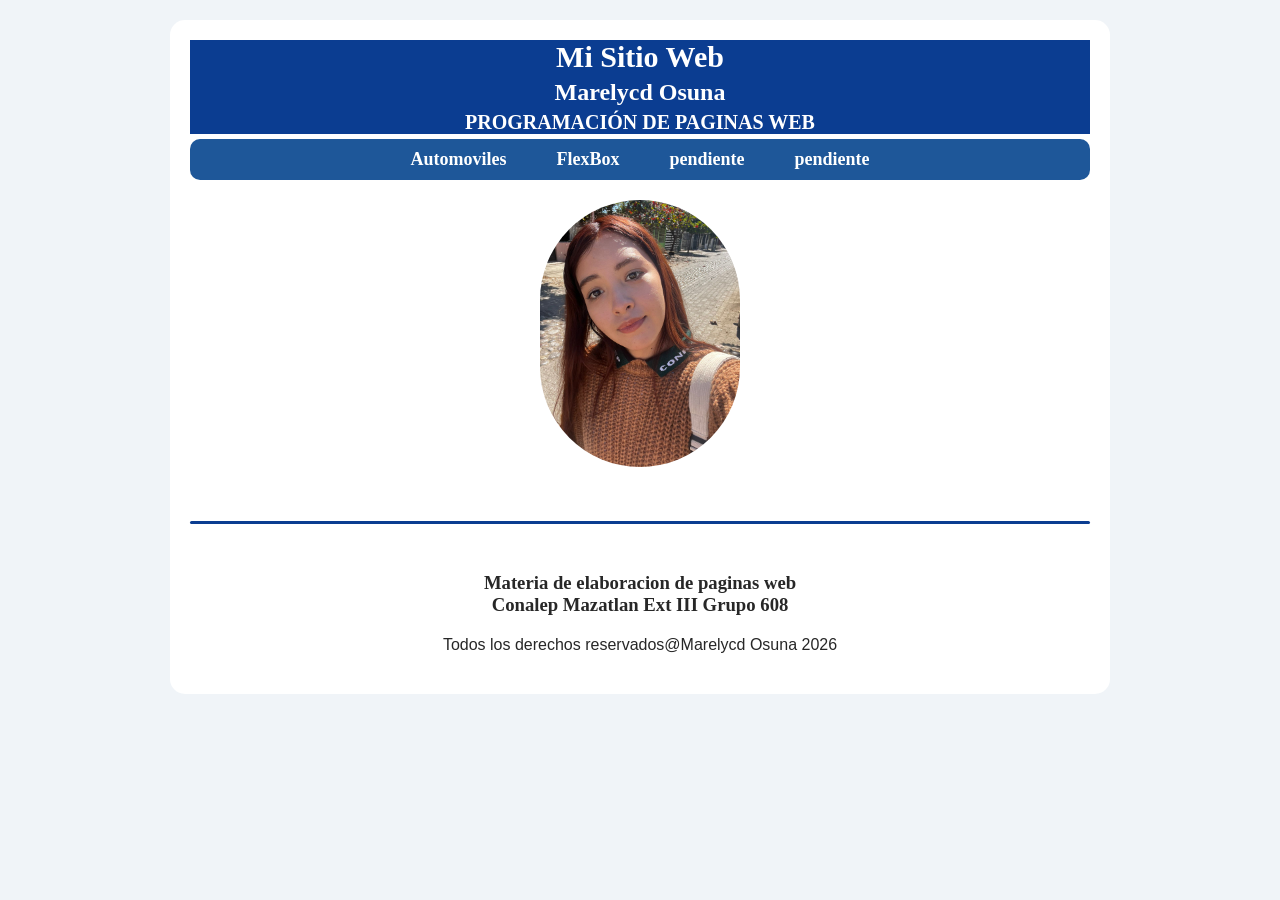
<file: index.html>
<!DOCTYPE html>
<html lang="en">
<head>
    <meta charset="UTF-8">
    <meta name="viewport" content="width=device-width, initial-scale=1.0">
    <meta name="description" content="pagina de automoviles de las marcas nissan, ford, toyota">
    <meta name="keywords" content="autos, ford, nissan, ventas de autos">
    <title>Mi sitio web</title>
    <link rel="stylesheet" href="/css/index.css">
</head>
<div class="contenedor"> 
<body>
    <center>
    <header>
        <h1>Mi Sitio Web</h1>
        <h2>Marelycd Osuna</h2>
        <h3>Programación de Paginas Web</h3>
    </header>
    <!--Menu de navegacion-->
    <nav>
        <ul>
            <li><a href="/html/automoviles.html">Automoviles</a></li>
            <li><a href="/html/flexbox.html">FlexBox</a></li>
            <li><a href="#">pendiente</a></li>
            <li><a href="#">pendiente</a></li>
        </ul>
    </nav>
    <section>
        <img src="/img/foto.jpg" alt="Marelycd Osuna">
        <hr> <!--linea horizontal-->
        <br> <!--salto de linea-->
        <h3>Materia de elaboracion de paginas web</h3>
        <h3>Conalep Mazatlan Ext III Grupo 608</h3>
    </section>
    <footer>Todos los derechos reservados@Marelycd Osuna 2026</footer>
</center>
</body>
</div>
</html>
</file>
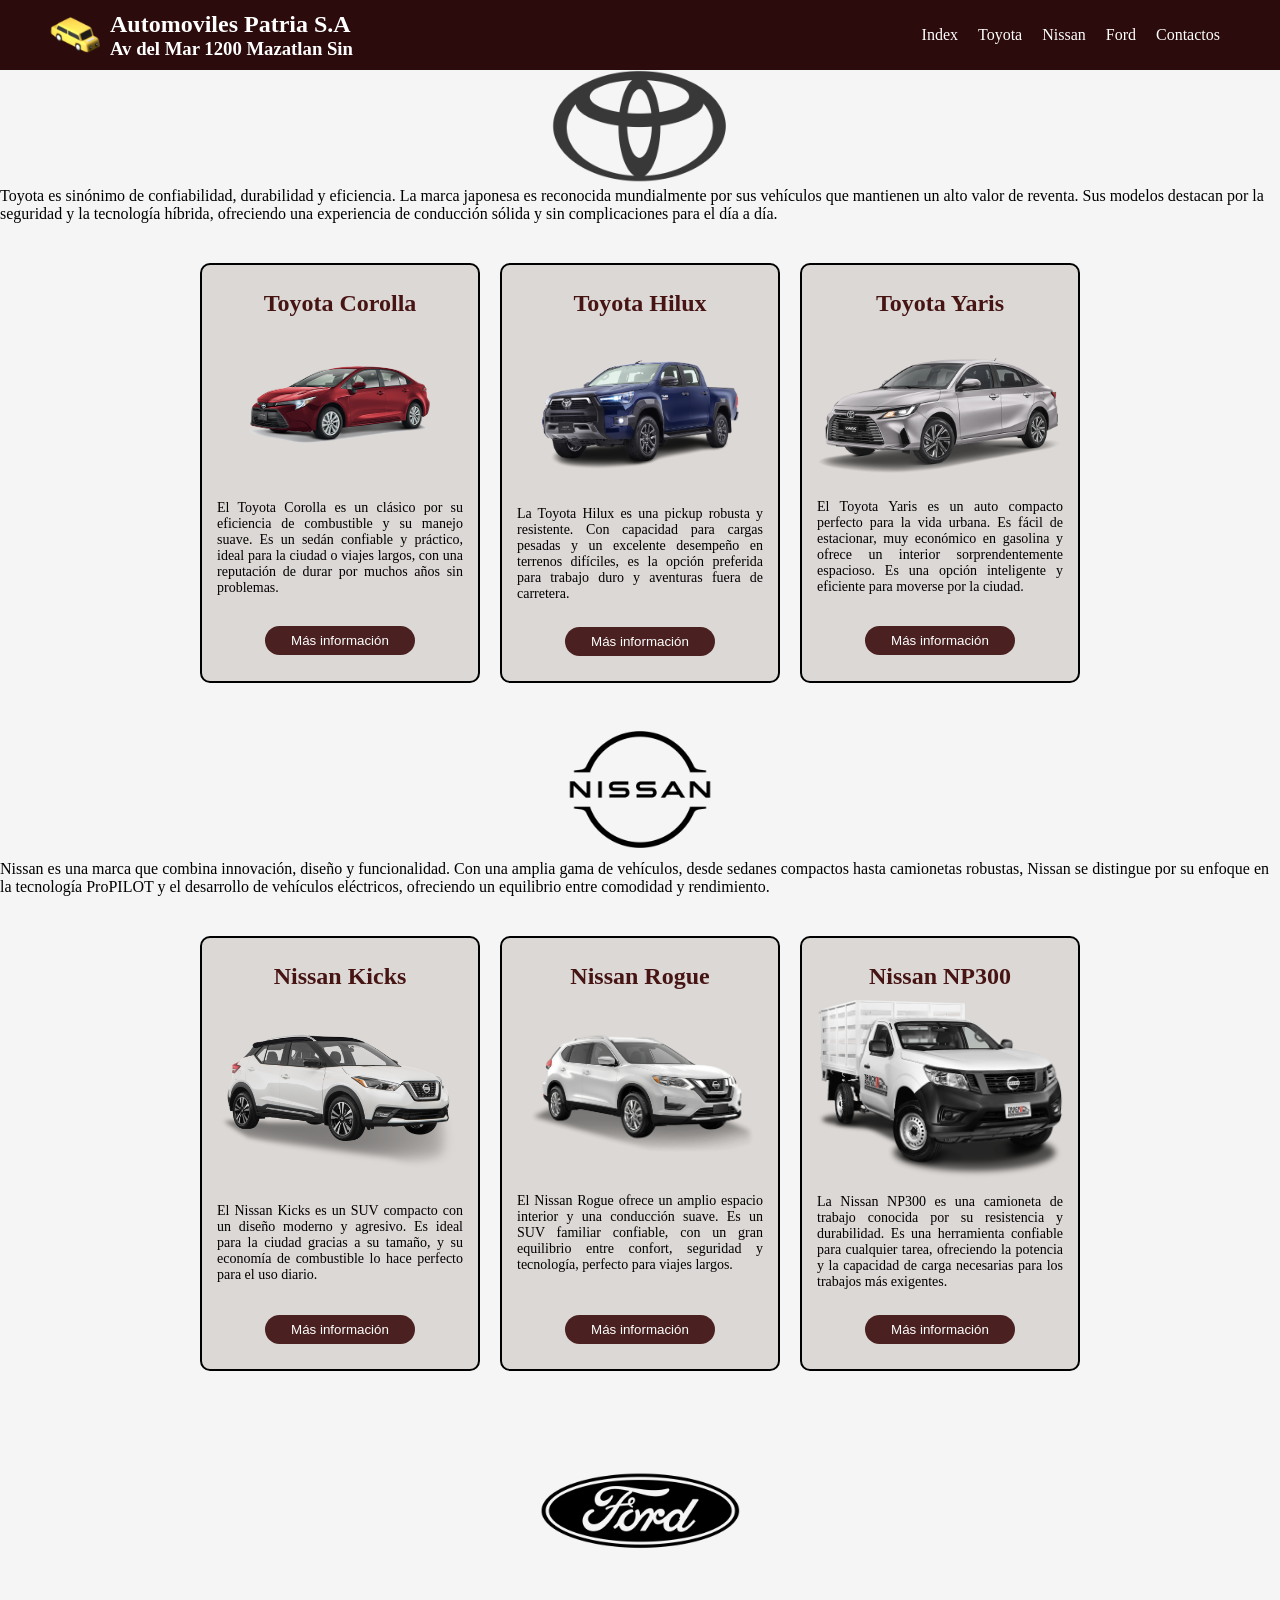
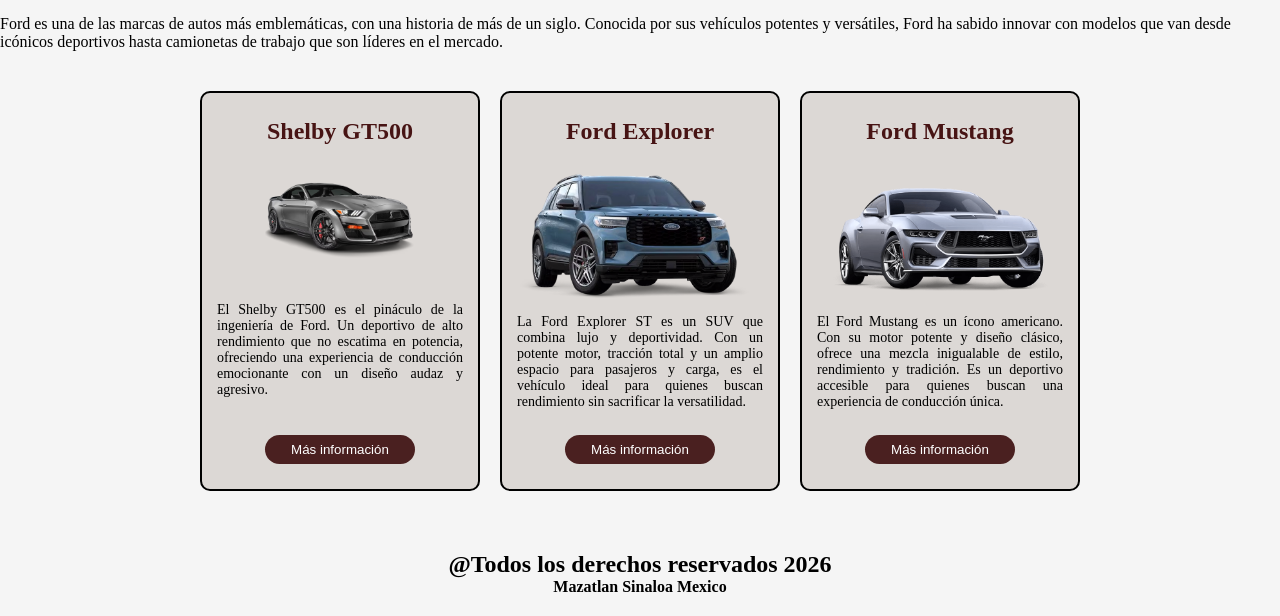
<file: html/automoviles.html>
<!DOCTYPE html>
<html lang="en">
<head>
    <meta charset="UTF-8">
    <meta name="viewport" content="width=device-width, initial-scale=1.0">
    <link rel="stylesheet" href="/css/automoviles.css">
    <title>Automoviles Patria S.A</title>
</head>

<body class="contenedor">

<nav>
    <div class="nav-contenedor">
        <div class="logo">
            <img src="/img/autito.png">
            <div class="text-logo">
                <h1>Automoviles Patria S.A</h1>
                <h3>Av del Mar 1200 Mazatlan Sin</h3>
            </div>
        </div>

        <ul class="menu">
            <li><a href="/index.html">Index</a></li>
            <li><a href="#toyota">Toyota</a></li>
            <li><a href="#nissan">Nissan</a></li>
            <li><a href="#ford">Ford</a></li>
            <li><a href="/html/contactos.html">Contactos</a></li>
        </ul>
    </div>
</nav>

<!-- TOYOTA -->
<section id="toyota">
<header>
    <img src="/img/automoviles/marcas/toyotaL.png" width="200">
</header>

<p>
Toyota es sinónimo de confiabilidad, durabilidad y eficiencia. La marca japonesa es reconocida mundialmente por sus vehículos que mantienen un alto valor de reventa. Sus modelos destacan por la seguridad y la tecnología híbrida, ofreciendo una experiencia de conducción sólida y sin complicaciones para el día a día.
</p>

<div class="contenedor-tarjetas">

<div class="tarjeta">
<h2 class="titulo">Toyota Corolla</h2>
<img class="imagen" src="/img/automoviles/toyota/toyota1.png">
<p class="descripcion">
El Toyota Corolla es un clásico por su eficiencia de combustible y su manejo suave. Es un sedán confiable y práctico, ideal para la ciudad o viajes largos, con una reputación de durar por muchos años sin problemas.
</p>
<button class="boton">Más información</button>
</div>

<div class="tarjeta">
<h2 class="titulo">Toyota Hilux</h2>
<img class="imagen" src="/img/automoviles/toyota/toyota2.png">
<p class="descripcion">
La Toyota Hilux es una pickup robusta y resistente. Con capacidad para cargas pesadas y un excelente desempeño en terrenos difíciles, es la opción preferida para trabajo duro y aventuras fuera de carretera.
</p>
<button class="boton">Más información</button>
</div>

<div class="tarjeta">
<h2 class="titulo">Toyota Yaris</h2>
<img class="imagen" src="/img/automoviles/toyota/toyota3.png">
<p class="descripcion">
El Toyota Yaris es un auto compacto perfecto para la vida urbana. Es fácil de estacionar, muy económico en gasolina y ofrece un interior sorprendentemente espacioso. Es una opción inteligente y eficiente para moverse por la ciudad.
</p>
<button class="boton">Más información</button>
</div>

</div>
</section>

<!-- NISSAN -->
<section id="nissan">
<header>
    <img src="/img/automoviles/marcas/nissanL.jpg" width="200">
</header>

<p>
Nissan es una marca que combina innovación, diseño y funcionalidad. Con una amplia gama de vehículos, desde sedanes compactos hasta camionetas robustas, Nissan se distingue por su enfoque en la tecnología ProPILOT y el desarrollo de vehículos eléctricos, ofreciendo un equilibrio entre comodidad y rendimiento.
</p>

<div class="contenedor-tarjetas">

<div class="tarjeta">
<h2 class="titulo">Nissan Kicks</h2>
<img class="imagen" src="/img/automoviles/nissan/nissan 1.png">
<p class="descripcion">
El Nissan Kicks es un SUV compacto con un diseño moderno y agresivo. Es ideal para la ciudad gracias a su tamaño, y su economía de combustible lo hace perfecto para el uso diario.
</p>
<button class="boton">Más información</button>
</div>

<div class="tarjeta">
<h2 class="titulo">Nissan Rogue</h2>
<img class="imagen" src="/img/automoviles/nissan/nissan 2.png">
<p class="descripcion">
El Nissan Rogue ofrece un amplio espacio interior y una conducción suave. Es un SUV familiar confiable, con un gran equilibrio entre confort, seguridad y tecnología, perfecto para viajes largos.
</p>
<button class="boton">Más información</button>
</div>

<div class="tarjeta">
<h2 class="titulo">Nissan NP300</h2>
<img class="imagen" src="/img/automoviles/nissan/nissan 3.png">
<p class="descripcion">
La Nissan NP300 es una camioneta de trabajo conocida por su resistencia y durabilidad. Es una herramienta confiable para cualquier tarea, ofreciendo la potencia y la capacidad de carga necesarias para los trabajos más exigentes.
</p>
<button class="boton">Más información</button>
</div>

</div>
</section>

<!-- FORD -->
<section id="ford">
<header>
    <img src="/img/automoviles/marcas/fordL.jpg" width="200">
</header>

<p>
Ford es una de las marcas de autos más emblemáticas, con una historia de más de un siglo. Conocida por sus vehículos potentes y versátiles, Ford ha sabido innovar con modelos que van desde icónicos deportivos hasta camionetas de trabajo que son líderes en el mercado.
</p>

<div class="contenedor-tarjetas">

<div class="tarjeta">
<h2 class="titulo">Shelby GT500</h2>
<img class="imagen" src="/img/automoviles/ford/ford1.png">
<p class="descripcion">
El Shelby GT500 es el pináculo de la ingeniería de Ford. Un deportivo de alto rendimiento que no escatima en potencia, ofreciendo una experiencia de conducción emocionante con un diseño audaz y agresivo.
</p>
<button class="boton">Más información</button>
</div>

<div class="tarjeta">
<h2 class="titulo">Ford Explorer</h2>
<img class="imagen" src="/img/automoviles/ford/ford2.png">
<p class="descripcion">
La Ford Explorer ST es un SUV que combina lujo y deportividad. Con un potente motor, tracción total y un amplio espacio para pasajeros y carga, es el vehículo ideal para quienes buscan rendimiento sin sacrificar la versatilidad.
</p>
<button class="boton">Más información</button>
</div>

<div class="tarjeta">
<h2 class="titulo">Ford Mustang</h2>
<img class="imagen" src="/img/automoviles/ford/ford3.png">
<p class="descripcion">
El Ford Mustang es un ícono americano. Con su motor potente y diseño clásico, ofrece una mezcla inigualable de estilo, rendimiento y tradición. Es un deportivo accesible para quienes buscan una experiencia de conducción única.
</p>
<button class="boton">Más información</button>
</div>

</div>

<footer>
<h2>@Todos los derechos reservados 2026</h2>
<h4>Mazatlan Sinaloa Mexico</h4>
</footer>

</section>

</body>
</html>
</file>
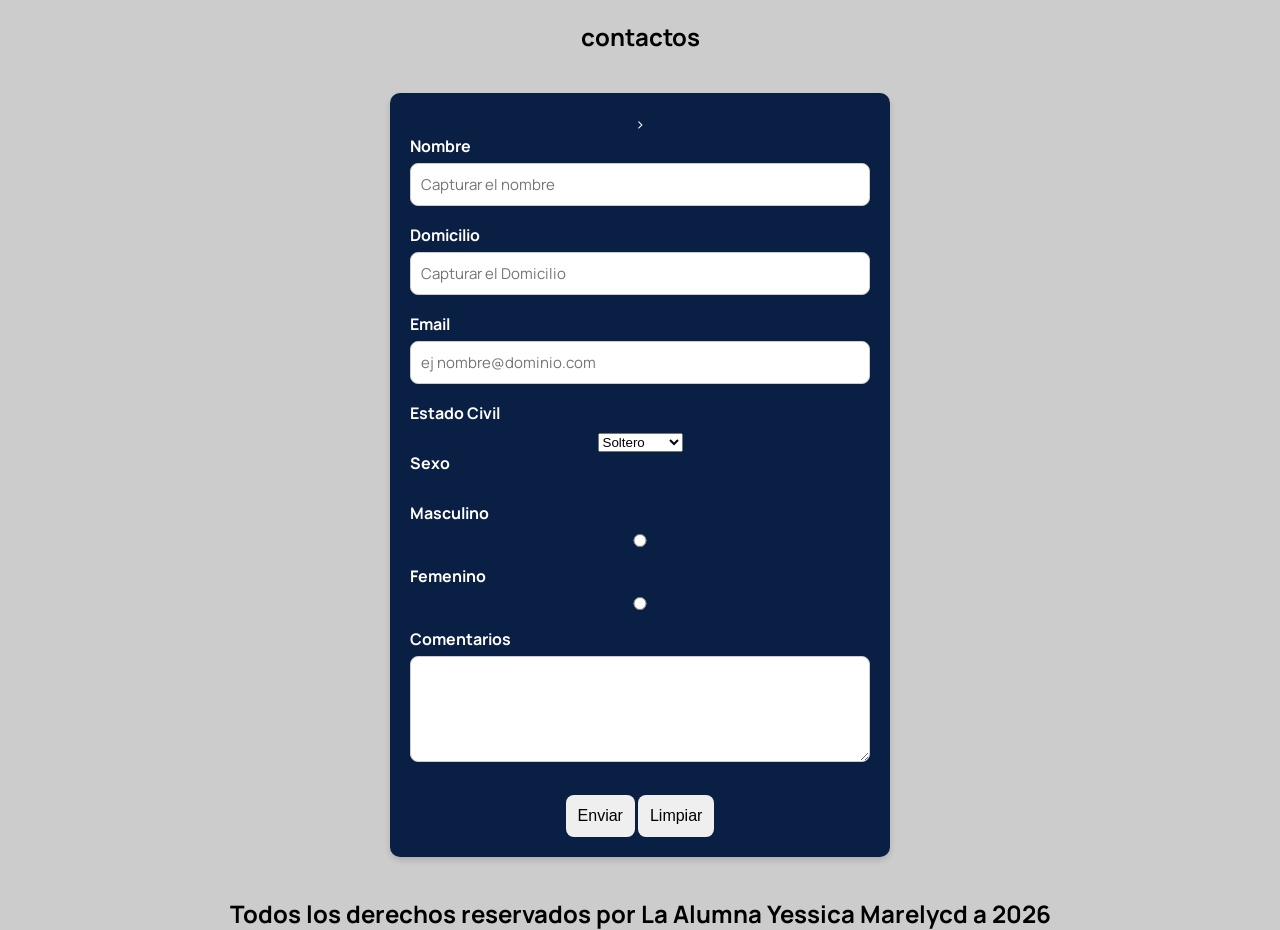
<file: html/contactos.html>
<!DOCTYPE html>
<html lang="en">
<head>
    <meta charset="UTF-8">
    <meta name="viewport" content="width=device-width, initial-scale=1.0">
    <title>contactos</title>
    <link rel="stylesheet" href="/css/formulario.css">
</head>
<body>
    <header>
      
        <h2>contactos</h2>

    </header>

    <section class="contenedor"> 
 >
        <form action="https://formsubmit.co/microinformaticamx@gmail.com"method="post">

            <label for="">Nombre</label>
            <input type="text" name="nombre" id="nombre"
            required placeholder="Capturar el nombre"> <br>

            <label for="">Domicilio</label>
            <input type="text" name="Domicilio" id="Domicilio"
            required placeholder="Capturar el Domicilio"> <br>

            <label for="">Email</label>
            <input type="text" name="email" id="email"
            required placeholder="ej nombre@dominio.com"> <br>

            <label for="">Estado Civil</label>
            <select name="edoicivil" id="edoicivil"> <br>

            <option value="Soltero">Soltero</option>
            <option value="Casado">Casado</option>
            <option value="Viudo">Viudo</option>
            <option value="Divorciado">Divorciado</option>

            </select> <br>
            <label for="">Sexo</label> <br>

            <label for="">Masculino</label>  
            <input type="radio" name="sexo" id="sexo">  <br>

            <label for="">Femenino</label>  
            <input type="radio" name="sexo" id="sexo"> <br>
            
            <label for="">Comentarios</label>  
            <textarea name="comentarios" id="comentarios" rows="4" cols="10">  

            </textarea>
            


            <button type="submit">Enviar</button>

            <button type="reset">Limpiar</button>

        </form>


        
    </section>
    <footer>
        <h2>Todos los derechos reservados por La Alumna Yessica Marelycd a 2026</h2>
    </footer>


</body>
</html>
</file>
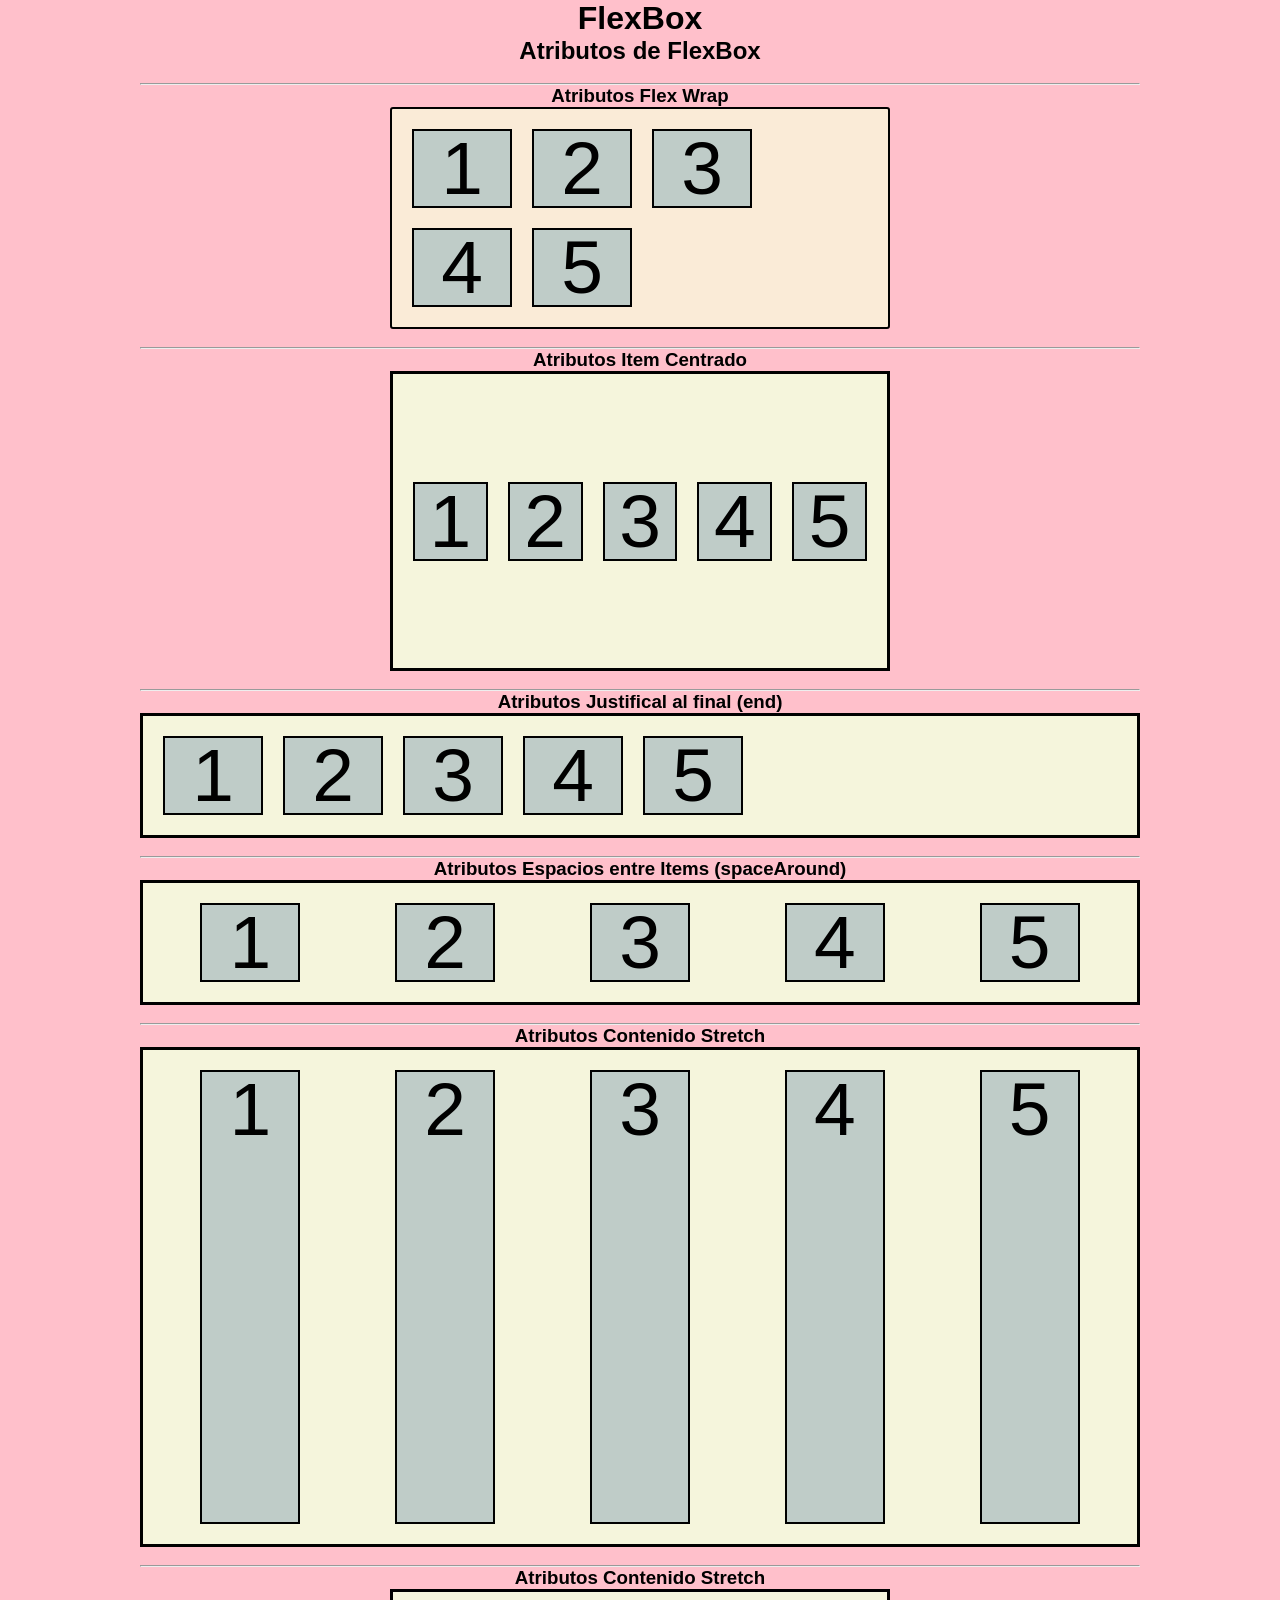
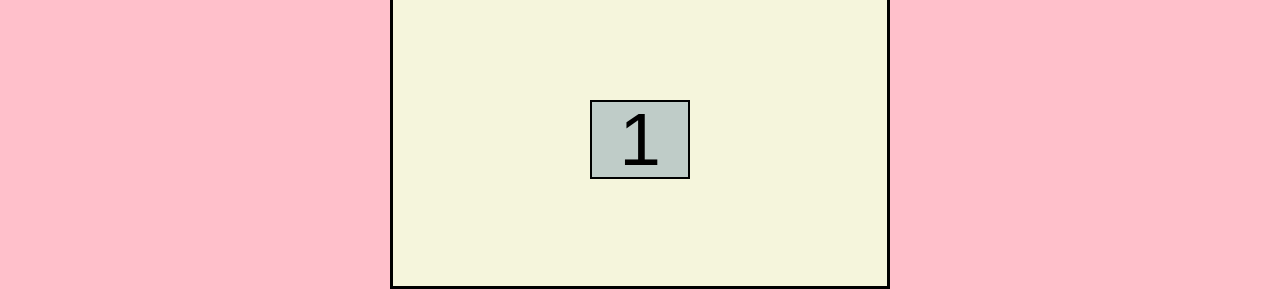
<file: html/flexbox.html>
<!DOCTYPE html>
<html lang="en">
<head>
    <meta charset="UTF-8">
    <meta name="viewport" content="width=device-width, initial-scale=1.0">
    <title>Flexbox</title>
    <link rel="stylesheet" href="/css/flexbox.css">
</head>
<body>
    <center>
        <header>
        <h1> FlexBox </h1>
        <h2>Atributos de FlexBox</h2>
    </header>
    <br>
    <hr>
        <header>
        <h3>Atributos Flex Wrap</h3>
    </header>

    <section class="contenedor_wrap">
      <div class="item"> 

        <p>

            1
        </p>
        </div>
      <div class="item"> 

        <p>

            2
        </p>
        </div>

      <div class="item"> 

        <p>

            3
        </p>
       </div>

              <div class="item"> 

        <p>

            4
        </p>
      </div>
  
              <div class="item"> 

        <p>

            5
        </p>
                </div>

    </section>

    <header>
    </header>

    <br>
    <hr>
        <header>
        <h3>Atributos Item Centrado</h3>
    </header>

    <section class="contenedor_centrado">
      <div class="item"> 

        <p>

            1
        </p>
        </div>
      <div class="item"> 

        <p>

            2
        </p>
        </div>

      <div class="item"> 

        <p>

            3
        </p>
       </div>

              <div class="item"> 

        <p>

            4
        </p>
      </div>
  
              <div class="item"> 

        <p>

            5
        </p>
                </div>

    </section>

        <br>
    <hr>
        <header>
        <h3>Atributos Justifical al final (end)</h3>
    </header>

    <section class="contenedor_end">
      <div class="item"> 

        <p>

            1
        </p>
        </div>
      <div class="item"> 

        <p>

            2
        </p>
        </div>

      <div class="item"> 

        <p>

            3
        </p>
       </div>

              <div class="item"> 

        <p>

            4
        </p>
      </div>
  
              <div class="item"> 

        <p>

            5
        </p>
                </div>

    </section>

        </section>

        <br>
    <hr>
        <header>
        <h3>Atributos Espacios entre Items (spaceAround)</h3>
    </header>

    <section class="contenedor_spaceAround">
      <div class="item"> 

        <p>

            1
        </p>
        </div>
      <div class="item"> 

        <p>

            2
        </p>
        </div>

      <div class="item"> 

        <p>

            3
        </p>
       </div>

              <div class="item"> 

        <p>

            4
        </p>
      </div>
  
              <div class="item"> 

        <p>

            5
        </p>
                </div>

    </section>

            <br>
    <hr>
        <header>
        <h3>Atributos Contenido Stretch</h3>
    </header>

    <section class="contenedor_stretch">
      <div class="item"> 

        <p>

            1
        </p>
        </div>
      <div class="item"> 

        <p>

            2
        </p>
        </div>

      <div class="item"> 

        <p>

            3
        </p>
       </div>

              <div class="item"> 

        <p>

            4
        </p>
      </div>
  
              <div class="item"> 

        <p>

            5
        </p>
                </div>

    </section>

        </section>

            <br>
    <hr>
        <header>
        <h3>Atributos Contenido Stretch</h3>
    </header>

    <section class="contenedor_centrado">
      <div class="item"> 

        <p>

            1
        </p>
        </div>
            </section>




    </body>
</html>
</file>
<file: css/index.css>
/* Selector Universal */
* {
    margin: 0;
    padding: 0;
}

/*Selector de tipo */
body {
    margin-top: 20px;
    margin-right: 20px;
    margin-left: 20px;
    background-color: #f0f4f8;
    font-family: Georgia, 'Times New Roman', Times, serif;
    color: #272727;
    text-align: center;
}

header{
    background-color: #0b3d91;
    color: #fff;
    padding: 24px,20px;
}

header h1 {
    font-size: 30px;
    margin: 0;
}

header h2 {
    font-size: 24px;
    margin: 5px 0;
}

header h3 {
    font-size: 20px;
    margin: 5px 0;
    text-transform: uppercase;
}

nav ul {
display: flex;    
justify-content: center;
list-style: none;
gap: 50px;
background-color: #1e5799;
margin: 0;
border-radius: 10px;
padding-top: 10px;
padding-bottom: 10px;
}

nav ul li a {
    text-decoration: none;
    color: white;
    font-weight: bold;
    font-size: 18px;
    border-radius: 5px;
    /* efecto */
    transition: all 0.3s ease;
}

nav ul li a:hover {
    color: #0b3d91;
    background-color: #fff;
    transform: scale(1.1);
}

hr {
    border: 0;
    height: 3px;
    background-color: #0b3d91;
    margin: 30px 0;
    border-radius: 2px;
}

section img {
    width: 200px;
    border-radius: 100px;
    transition: all 0.3s ease;
    margin: 20px;
}

section img:hover {
    transform: scale(1.2);
}

footer {
    text-align: center;
    font-weight: 500;
    padding: 20px 10px;
    font-family: 'Segoe UI', Tahoma, Geneva, Verdana, sans-serif;
    letter-spacing: 0.5;
}

/* Selector de clases*/

.contenedor{
    max-width: 900px;
    margin: 5px auto;
    padding: 20px;
    background-color: #fff;
    border-radius: 15px;
    box-shadow: 0 8px, 20px rgba(0,0,0,0.15);
    text-align: center;
}
</file>
<file: css/automoviles.css>
*{
    margin:0;
    padding:0;
    box-sizing:border-box;
}

body{
background:#f5f5f5; 
font-family: 'Times New Roman', Times, serif; 
}

.contenedor{
}

/* NAV */
nav{
    background: #2b0b0b;
    position:sticky;
    top:0;
    width:100%;
    z-index:100b0;
}

.nav-contenedor{
    display:flex;
    justify-content:space-between;
    align-items:center;
    padding:10px;
    max-width:1200px;
    margin:auto;
}

header{
    text-align:center;
}

.logo{
    display:flex;
    align-items:center;
    gap:10px;
}

.logo img{
    width:50px;
    align-items: center;
}

.logo h1{
    color:white;
}

.logo h3{
    color:#ffffff;
}

.menu{
    display:flex;
    list-style:none;
}

.menu a{
    color:white;
    text-decoration:none;
    padding:10px;
}

/* FLEX TARJETAS */
.contenedor-tarjetas{
    display:flex;
    justify-content: center;
    flex-wrap:wrap;
    gap:20px;
    margin: 40px 0;
}

.tarjeta{
    width:280px;
    background:#dcd8d5;
    border:2px solid #000000;
    border-radius:10px;
    padding:15px;
    display:flex;
    flex-direction:column;
    justify-content:space-between;
}

.imagen{
    width:100%;
}

.titulo{
    color:#471414;
    margin:10px 0;
    text-align: center;
}

.descripcion{
    font-size:14px;
    color:#000000;
    text-align:justify;
    margin:15px 0;
       
}

.boton{
    margin-top:10px;
    width:150px;
    margin:10px auto;
    padding: 7px;
    border:none;
    background: #4a2020;
    color:rgb(255, 255, 255);
    border-radius: 50px;
}

.boton:hover{
    background:#000000;
}

/* FOOTER */
footer{
    text-align:center;
    padding:20px;
}
</file>
<file: css/formulario.css>
/* selector universal */
@import url('https://fonts.googleapis.com/css2?family=Google+Sans+Flex:opsz,wght@6..144,1..1000&family=Manrope&display=swap');

*{
    margin: 0;
    padding: 0;


}
body{
 margin: 0;
    font-family: Manrope, sans-serif;
    background-color: #ccc; 
}    
/* selector de tipo */
label{
display: block;
font-weight: 700;
margin-bottom: 6px;
text-align: left


}

button{
    flex: 1;
    padding: 12px;
    font-size: 16px;
    border: none;
    border-radius: 8px;
    cursor: pointer;
    transition: all 0.3 ease;
    margin-top: 10px;
    text-align: center;

}
button:hover{
    background-color: aqua;
    color: #0a1f44;
    font-size: 20px;
    transition: all 0.3 ease;

}

input,textarea {
width: 100%;
padding: 10px;
margin-bottom: 18px;
border: 1px solid #ccc;
border-radius: 8px;
font-size: 15px;
font-family: Manrope;
transition: border-color 0.3 ease;
box-sizing: border-box;

}

input:focus,textarea:focus{

    border-color: #FF5a5f;
    outline: none;
    outline: none;
}
/* slector de clase */
.contenedor {
    background-color: #0a1f44;
    color: #fff;
    justify-content: space-between;
    text-align: center;
    box-shadow: 0 3px 6px rgba(0,0,0,0.15);
    border-radius: 10px;
    width: 100%;
    margin: 40px auto;
    max-width: 500px;
    padding: 20px;
    box-sizing: border-box;

}
header{
    text-align: center;
    margin-top: 20px;
}

footer{
    text-align: center;
    margin-top: 20px;
}
</file>
<file: css/flexbox.css>
*{
    margin: 0px;
    padding: 0px;
    box-sizing: border-box;
}   
 
    .contenedor_wrap{
        display: flex;
        flex-direction:row ;
        flex-wrap: wrap;
        background-color: antiquewhite;
        padding: 10px;
        border: 2px solid black;
        border-radius: 3px;
        width: 500px;
    }

        .item{
            background-color: rgb(191, 204, 200);
            width: 100px;
            margin: 10px;
            border: 2px solid;
            text-align: center;
            font-size: 75px;
            line-height: 75px;          
        }

        .item:hover{
            background-color: rgb(112,105,105);
            color: black;
        }

         body {
            background-color: pink;
            display: flex;
            flex-direction: column;
            justify-content: center;
            align-items: center;
            font-family: 'Segoe UI', Tahoma, Geneva, Verdana, sans-serif;            
         }

         .contenedor_end{
            display: flex;
            flex-direction: row;
            justify-items: end;
            background-color: beige;
            padding: 10px;
            border: solid;
            width: 1000px;   
         }

        .contenedor_centrado{
            display: flex;
            flex-direction: row;
            justify-items: center;
            background-color: beige;
            padding: 10px;
            border: solid;
            width: 500px;   
         }

         .contenedor_spaceAround{
            display: flex;
            flex-direction: row;
            justify-content: space-around;
            justify-items: end;
            background-color: beige;
            padding: 10px;
            border: solid;
            width: 1000px;   
         }

          .contenedor_stretch{
            display: flex;
            flex-direction: row;
            justify-content: stretch;
            justify-content: space-around;
            background-color: beige;
            padding: 10px;
            border: solid;
            width: 1000px; 
            height: 500px;  
         }

.contenedor_centrado{
    display: flex;
    flex-direction: row;
    justify-content: center; 
    align-items: center;    
    background-color: beige;
    padding: 10px;
    border: solid;
    width: 500px;
    height: 300px; 
}
</file>
